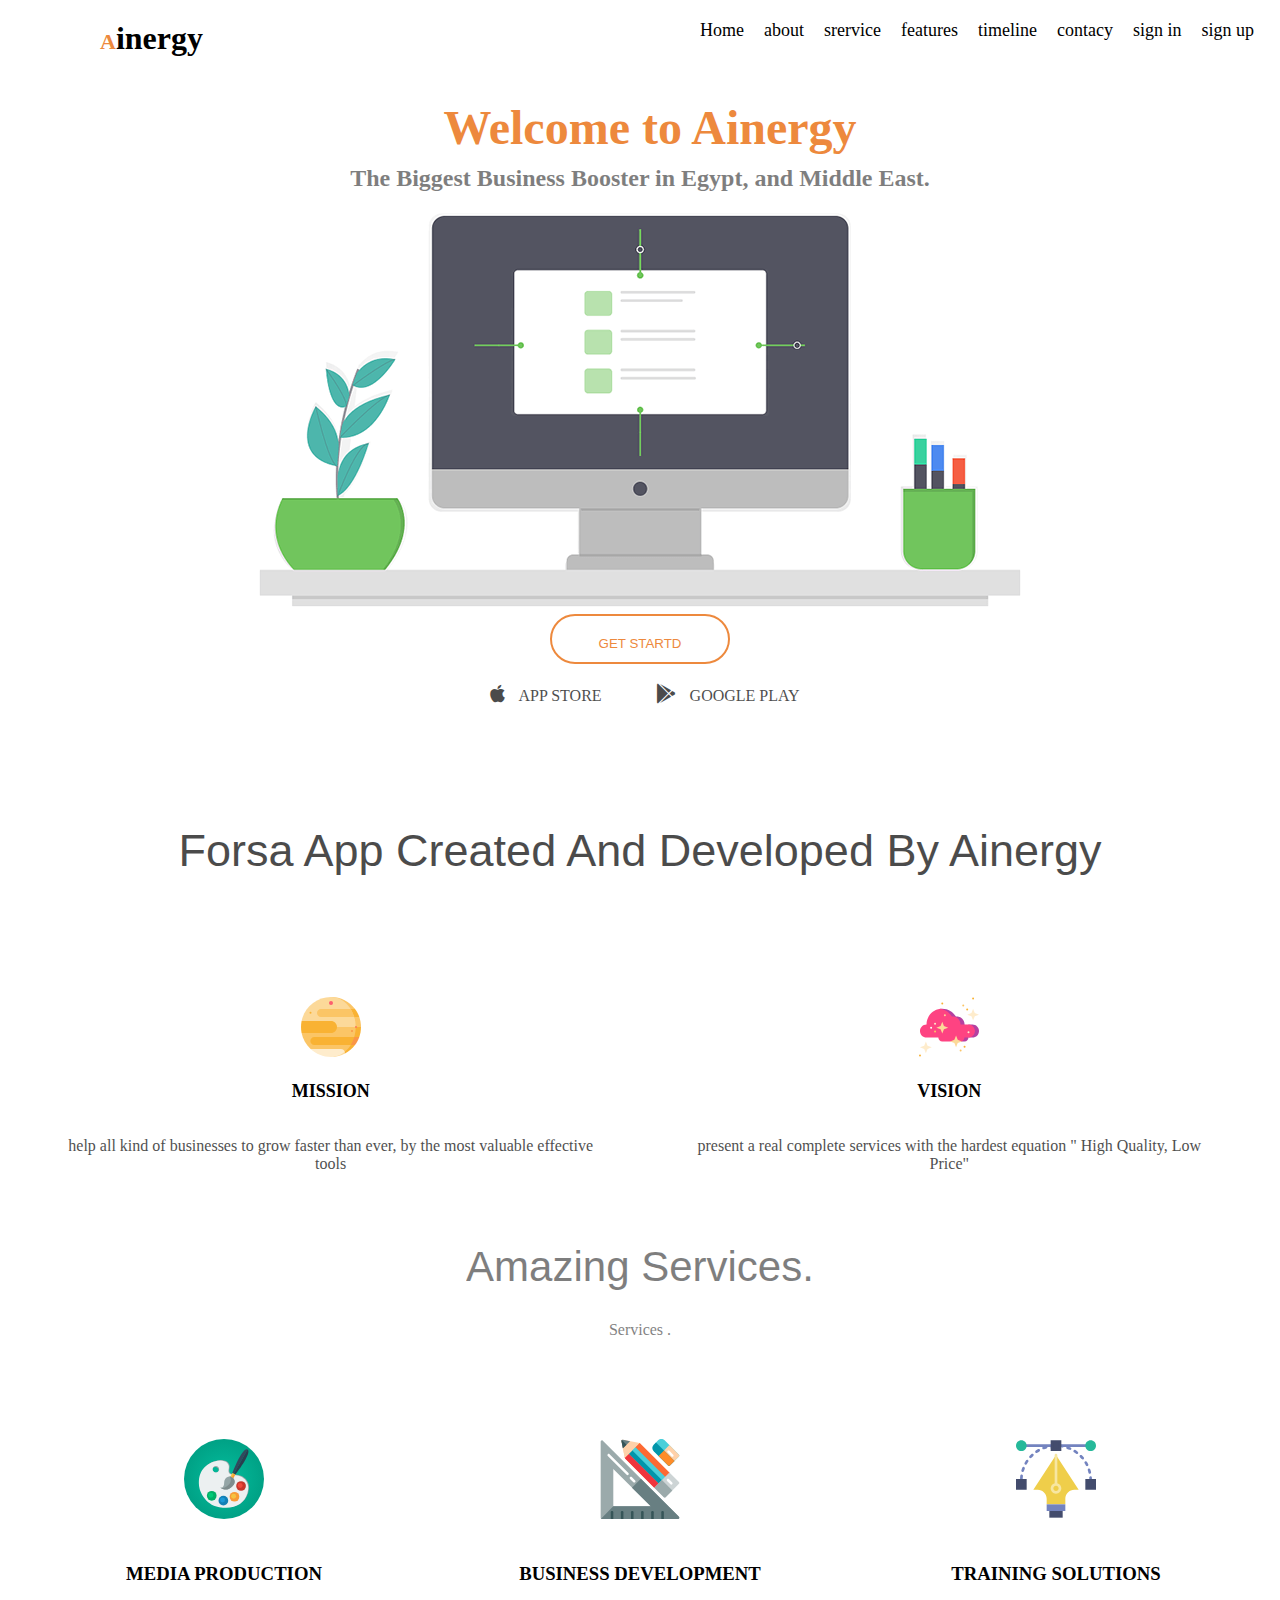
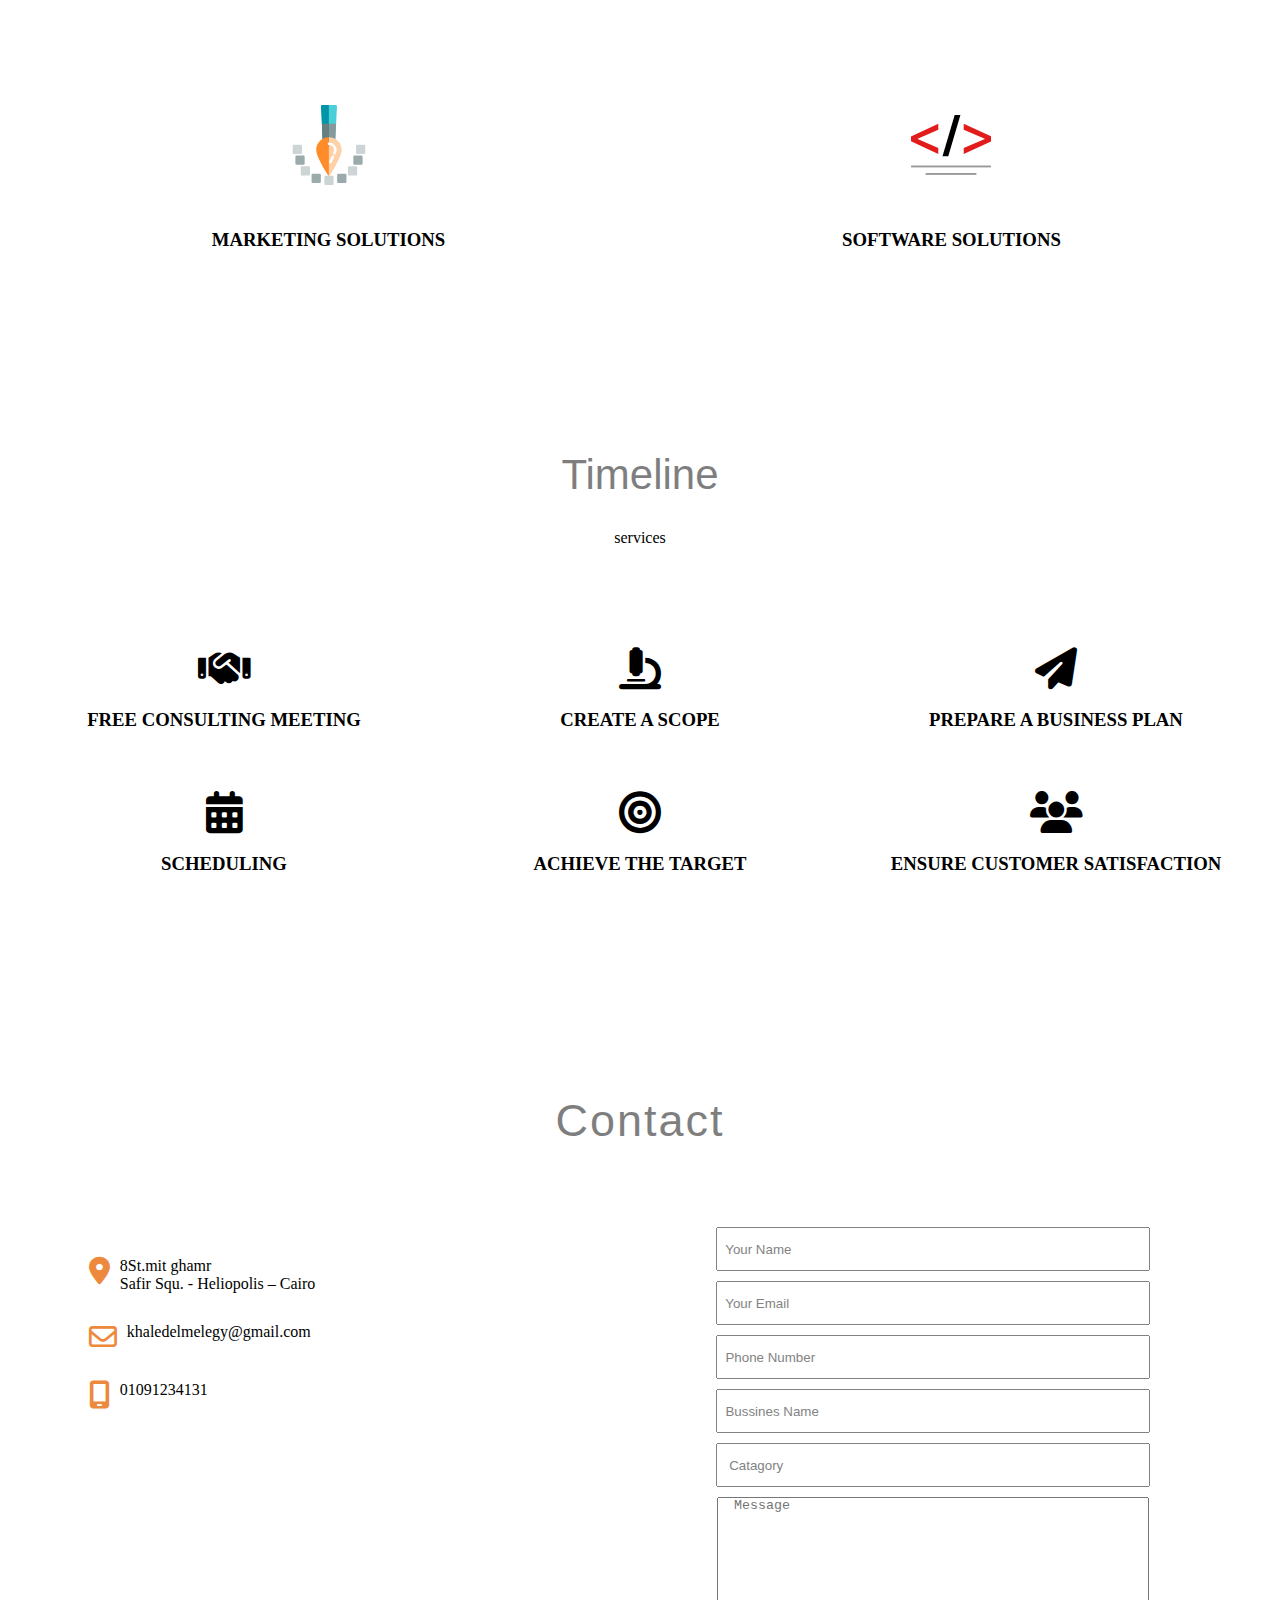
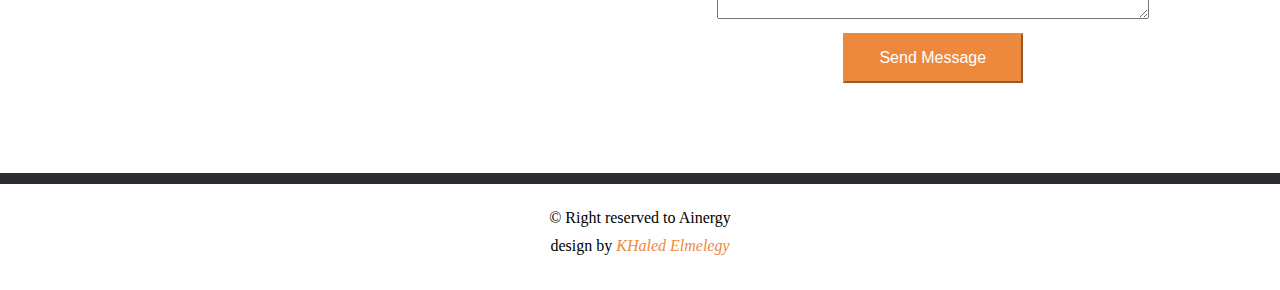
<file: index.html>
<!DOCTYPE html>
<html lang="en">

<head>
    <meta charset="UTF-8">
    <meta name="viewport" content="width=device-width, initial-scale=1.0">
    <title>Ainergy</title>
    <link rel="stylesheet" href="./css/main.css">
    <link rel="stylesheet" href="./css/all.min.css">
</head>


<body>
    <div class="nav">
        <div class="logo">
            <h1>Ainergy</h1>
        </div>
        <div class="links">
            <ul><li><a href="#home">Home</a></li></ul>
            <ul><li><a href="#about">about</a></li></ul>
            <ul><li><a href="">srervice</a></li></ul>
            <ul><li><a href="features">features</a></li></ul>
            <ul><li><a href="#timeline">timeline</a></li></ul>
            <ul><li><a href="contact">contacy</a></li></ul>
            <ul><li><a href="./sigin.html">sign in</a></li></ul>
            <ul><li><a href="./sign up.html">sign up</a></li></ul>
        </div>
        <div class="toggoller">
            <i class="fa-solid fa-bars"></i>
        </div>
    </div>
<div id="home" class="home">
    <div class="header">
        <h1>Welcome to Ainergy</h1>
        <h3>The Biggest Business Booster in Egypt, and Middle East.  </h3>
    </div>
    <div class="homeimg">
        <img src="./css/hero-img.png" alt="">
    </div>
    

    <div class="homebutton">
<a href=""><button>GET STARTD</button></a>
    </div>
    <div class="homeicon">
        <a class="appstore" href=""><i class="fa-brands fa-apple"></i> APP STORE</a>
        <a  class="googleplay" href=""><i class="fa-brands fa-google-play"></i> GOOGLE PLAY</a>
    </div>
</div>
<div id="about" class="about">
    <div class="aboutheader">
        <h1>Forsa App Created And Developed By Ainergy
        </h1>
    </div>
   <div class="row">
    <div class="mission">
        <img src="./css/planet (1).svg" alt="">
        <h2>MISSION</h2>
        <p>help all kind of businesses to grow faster than ever, by the most valuable effective tools

        </p>
    
    </div>
    <div class="VISION">
        <img src="./css/cloud.svg" alt="">
        <h2>VISION</h2>
        <p>present a real complete services with the hardest equation " High Quality, Low Price"

        </p>

    
    </div>
   </div>

</div>
<div id="features" class="features">
    <div class="featuresheader">
        <h1>Amazing Services.
        </h1>
        <p>Services .

        </p>

    </div>
    <div class="cardrow1">
        <div class="card1">
            <img src="./css/paint-palette.svg" alt="">
            <h3>MEDIA PRODUCTION
            </h3>
        </div>
        <div class="card1">
            <img src="./css/design-tool.svg" alt="">
            <h3>BUSINESS DEVELOPMENT  
            </h3>
        </div>
        <div class="card1">
            <img src="./css/vector.svg" alt="">
            <h3> TRAINING SOLUTIONS
            </h3>
        </div>
        
    </div>
    <div class="cardrow2">
        <div class="card2">
            <img src="./css/pixel.svg" alt="">
            <h3>MARKETING SOLUTIONS
            </h3>
        </div>
        <div class="card2">
            <img src="./css/code.svg" alt="">
            <h3>SOFTWARE SOLUTIONS
            </h3>
        </div>
    </div>
</div>

<!-- end features -->


<div id="timeline" class="timeline">
    <div class="timelineheader">
        <h1>Timeline</h1>
        <p>services</p>
    </div>
<div class="cardrow1">
        <div class="card1">
            <i class="fa-solid fa-handshake"></i>
            <h3>FREE CONSULTING MEETING
            </h3>
        </div>
        <div class="card1">
            <i class="fa-solid fa-microscope fa-3x"></i>
            <h3>CREATE A SCOPE
            </h3>
        </div>
        <div class="card1">
            <i class="fa-solid fa-paper-plane fa-3x"></i>
            <h3>PREPARE A BUSINESS PLAN
            </h3>
        </div>
        <div class="card1">
            <i class="fa-solid fa-calendar-days fa-3x"></i>
            <h3>SCHEDULING
            </h3>
        </div>
        <div class="card1">
            <i class="fa-solid fa-bullseye fa-3x"></i>
            <h3>ACHIEVE THE TARGET
            </h3>
        </div>
        <div class="card1">
            <i class="fa-solid fa-users fa-3x"></i>
            <h3>ENSURE CUSTOMER SATISFACTION
            </h3>
        </div>
        

    </div>
    
    
</div>







<div id="contact" class="contact">
    <div class="contactheader">
        <h2>Contact</h2>
       
    </div>
    <div class="contactrow">

        <div class="info">
           <div class="address">
            <i class="fa-solid fa-location-dot"></i>
            <p>8St.mit ghamr <br>
                Safir Squ. - Heliopolis – Cairo</p>
           </div>
           <div class="email">
            <i class="fa-regular fa-envelope"></i>
         <p>khaledelmelegy@gmail.com</p>

           </div>
           <div class="phone">
            <i class="fa-solid fa-mobile-screen"></i>
            <p>01091234131</p>
           </div>


           <div class="social-links">
            <iframe
                src="https://www.google.com/maps/embed?pb=!1m18!1m12!1m3!1d27443.241543036132!2d31.22491780432187!3d30.70700743167966!2m3!1f0!2f0!3f0!3m2!1i1024!2i768!4f13.1!3m3!1m2!1s0x14f7c1c2deeced23%3A0xc3b43fe0733da735!2sMit%20Ghamr%2C%20Madinet%20Mit%20Ghamr%20(Include%20Daqados)%2C%20Mit%20Ghamr%2C%20Dakahlia%20Governorate!5e0!3m2!1sen!2seg!4v1684418840266!5m2!1sen!2seg"
                style="border:0;" allowfullscreen="" loading="lazy"
                referrerpolicy="no-referrer-when-downgrade"></iframe>
        </div>

        </div>

        
        <div class="contactform">
            <input type="text " placeholder="  Your Name">
            <input type="email" placeholder="  Your Email">
            <input type="text" placeholder="  Phone Number">
            <input type="text" placeholder="  Bussines Name">
            <input type="text" placeholder="   Catagory">
            <textarea name="" id="" cols="30" rows="10" placeholder="  Message"></textarea>
            <p><button> Send Message</button></p>
        </div>



    </div>
</div>


<footer class="footer">
    <div class="copyright">
        <p>© Right reserved to Ainergy</p>
        <p>design by <a href=""> KHaled  Elmelegy</a></p>
        </div>
    </footer>
</file>
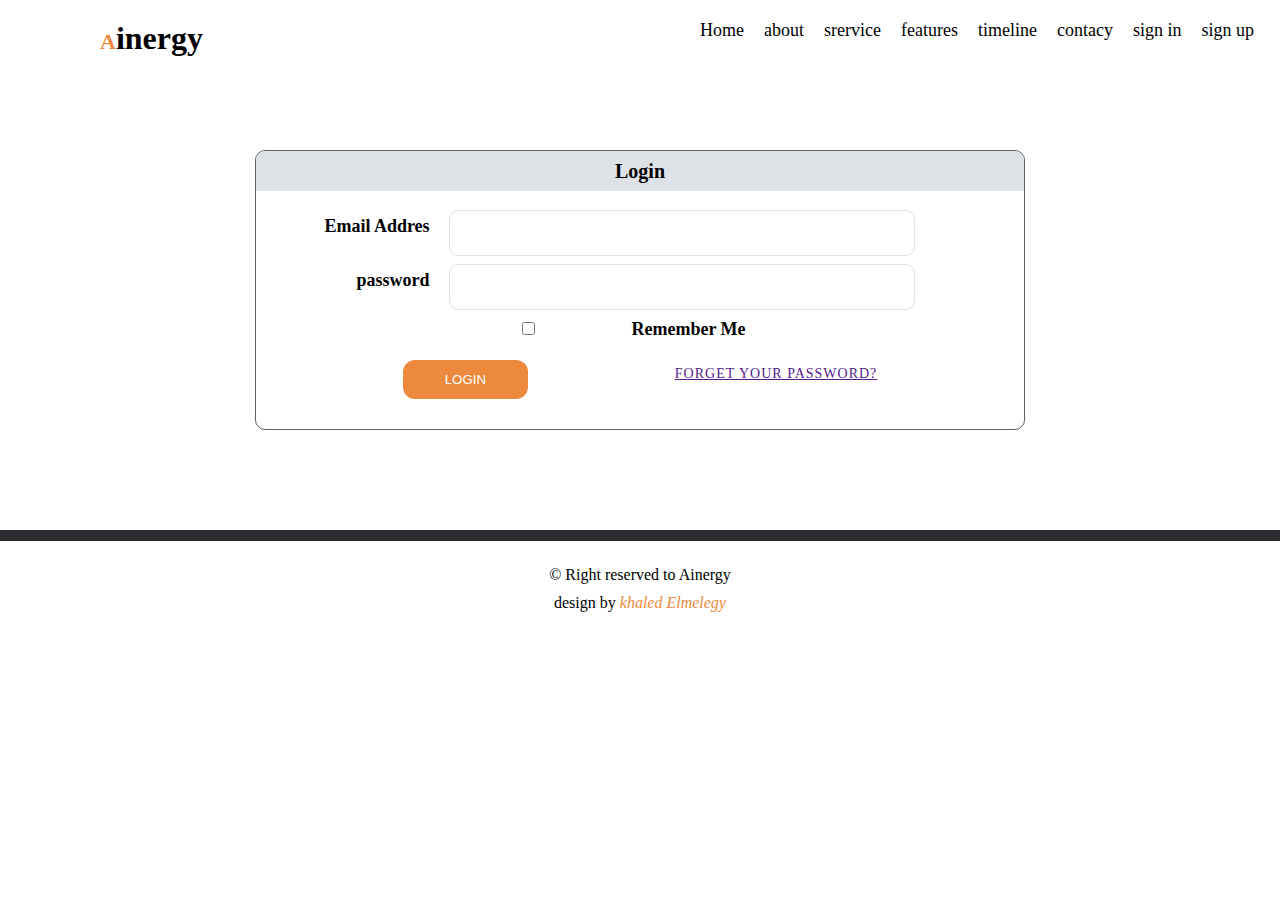
<file: sigin.html>
<!DOCTYPE html>
<html lang="en">

<head>
    <meta charset="UTF-8">
    <meta name="viewport" content="width=device-width, initial-scale=1.0">
    <title>sign in</title>
    <link rel="stylesheet" href="./css/main.css">
    <link rel="stylesheet" href="./css/all.min.css">



</head>

<body>
    <div class="nav">
        <div class="logo">
            <h1>Ainergy</h1>
        </div>
        <div class="links">
            <ul><li><a href="#home">Home</a></li></ul>
            <ul><li><a href="#about">about</a></li></ul>
            <ul><li><a href="">srervice</a></li></ul>
            <ul><li><a href="">features</a></li></ul>
            <ul><li><a href="">timeline</a></li></ul>
            <ul><li><a href="">contacy</a></li></ul>
            <ul><li><a href="./sigin.html">sign in</a></li></ul>
            <ul><li><a href="./sign up.html">sign up</a></li></ul>
        </div>
        <div class="toggoller">
            <i class="fa-solid fa-bars"></i>
        </div>
    </div>
    <div class="signincontainer">
        <div class="loginform">
            <div class="header">
                <p>Login</p>
            </div>
            <div class="signinemail">
                <label for="">Email Addres</label>
                <input type="email">
            </div>
            <div class="signinpassword">
                <label for="">password</label>
                <input type="Password">
            </div>
            <div class="rememberme">
                <input type="checkbox">
                <label> Remember Me</label>
            </div>
            <div class="loginbutton">
                <button>LOGIN</button>
                
                <a href="">  FORGET YOUR PASSWORD?</a>
            </div>
        </div>
    </div>




    <footer class="footer">
        <div class="copyright">
            <p>© Right reserved to Ainergy</p>
            <p>design by <a href=""> khaled Elmelegy</a></p>
            </div>
        </footer>

</body>

</html>
</file>
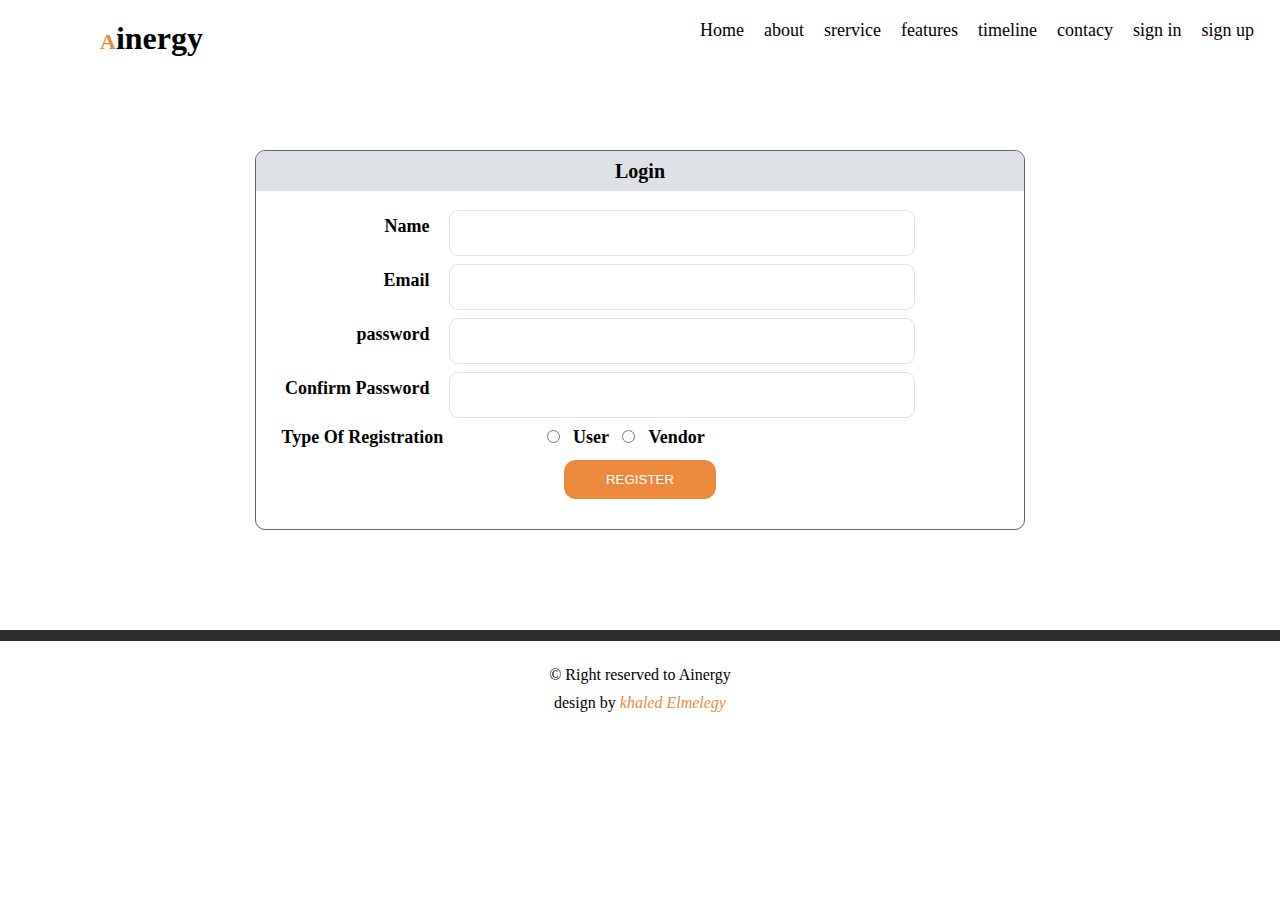
<file: sign up.html>
<!DOCTYPE html>
<html lang="en">

<head>
    <meta charset="UTF-8">
    <meta name="viewport" content="width=device-width, initial-scale=1.0">
    <title>sign up</title>
    <link rel="stylesheet" href="./css/main.css">
    <link rel="stylesheet" href="./css/all.min.css">



</head>

<body>
    <div class="nav">
        <div class="logo">
            <h1>Ainergy</h1>
        </div>
        <div class="links">
            <ul><li><a href="#home">Home</a></li></ul>
            <ul><li><a href="#about">about</a></li></ul>
            <ul><li><a href="">srervice</a></li></ul>
            <ul><li><a href="">features</a></li></ul>
            <ul><li><a href="">timeline</a></li></ul>
            <ul><li><a href="">contacy</a></li></ul>
            <ul><li><a href="./sigin.html">sign in</a></li></ul>
            <ul><li><a href="./sign up.html">sign up</a></li></ul>
        </div>
        <div class="toggoller">
            <i class="fa-solid fa-bars"></i>
        </div>
    </div>

<div class="signincontainer">
        <div class="loginform">
            <div class="header">
                <p>Login</p>
            </div>
           
            <div class="signinemail">
                <label for="">Name</label>
                <input type="text">
            </div>
            <div class="signinpassword">
                <label for="">Email</label>
                <input type="email">
            </div>
           
            <div class="signinpassword">
                <label for="">password</label>
                <input type="Password">
            </div>
            <div class="signinpassword">
                <label for=""> Confirm Password</label>
                <input type="Password">
            </div>
            <div class="raudio">
                <label class="radiolabel">  
                    Type Of Registration
                    </label>   
                   <div class="chosee">
                   
                      <input type="radio" value="User">
                      <label >User</label>
                      <input type="radio" value="vonder">
                      <label >Vendor</label>
                   </div>  
            </div>
            <div class="loginbutton">
                <button>REGISTER</button>
                
               
            </div>
        </div>
    </div>




    <footer class="footer">
        <div class="copyright">
            <p>© Right reserved to Ainergy</p>
            <p>design by <a href=""> khaled Elmelegy</a></p>
            </div>
        </footer>

</body>

</html>
</file>
<file: css/main.css>
*{
    margin: 0px;
    padding: 0;
}

.home{
    margin-bottom: 120px;
}


  
.nav{
    display: flex;
    justify-content: space-between;
    padding-top: 40px;
    height: 60px;
    background-color: #fff;
    z-index: 997;
   position: fixed;
   top: 0px;
   width: 100%;
    padding-top: 20px;
    padding-bottom: 8px;

    
}
.nav .logo{
    width: 45%;
    margin-left: 100px;
}
.nav .logo ::first-letter{
    font-size: 22px;
    color: #ed893d;
}
.nav .links{
    width: 45%;
    display: flex;

}
.nav .links ul{
    list-style-type: none;
}
.nav .links ul a{
    text-decoration: none;
    color: black;
    font-size: 18px;
    margin: 10px;
}
.toggoller i{
    background-color: transparent;
    color: black;
    font-size: 30px;
    margin: 10px;
    display: none;
}
@media(max-width:600px){
    .nav .links{
        display: none;

    }
    .toggoller i{
        display:block;
    }
}

        
        
    

    

.home{
    text-align: center;
    margin-top: 100px;
}
.home .header h1{
    color: #ed893d;
    font-size: 48px;
    font-weight: 700;
    margin: 40px 0px 0px 20px;
}
.home .header h3{
    opacity: .5;
    font-size: 24px;
    margin: 10px 0;
    margin-bottom: 20px;
}
.home .homebutton button{
    padding: 20px;
    width: 180px;
    height: 50px;
    border-radius: 30px;
    color: #ed893d;
    background: #fff;
    border-color: transparent;
    font-weight: 400;
    border: 2px solid #ed893d;

}
.home .homeicon i{
    margin: 0px 10px; 
    font-size: 20px;

}
.home .homeicon a{
    text-decoration: none;
    color: black;
    opacity: .7;
}
.home .homeicon .appstore{
    margin-right: 40px;
}
.home .homeicon{
    margin-top: 20px;
}
@media(max-width:600px){
    .home .header h1{
        margin: 0px 0px px 20px;
    }
    .home .homeicon i{
        margin: 0px 10px; 
        font-size: 30px;

    }
    .home .homeimg img{
        width: 80%;
    }
    .home .header h1{
        font-size: 40px;
    }
    .home .header h3 {font-size: 20px;}
    .home .homeicon i {font-size: 18px;
       margin-top: 30px;
    
    }
    .home .homebutton button{
        margin-top: 30px;
    }
}
   

   
    

/* endhome */



.about .aboutheader h1{
    text-align: center;
    font-family: "Roboto", sans-serif;
    font-weight: 100;
    margin: 80px 0px;
    font-size: 45px;
    opacity: .7;
}
.about .mission{
    width: 45%;
   
    text-align: center;
    padding: 20px 0;
}
.about .mission img{
    height: 60px;
    width: 100px;
    padding: 20px 0px;
}
.about .mission h2{

    padding-bottom: 15px;
    font-size: 18px;
}
.about .mission p{
    opacity: .7; 
/* opacity: تقلل شفافيه; */
padding: 20px;
}
.about .mission:hover{
    box-shadow: 5px 10px 10px 10px #888888;
} 
.about .VISION{
    width: 45%;
    
    text-align: center;
    padding: 20px 0;
}
.about .VISION:hover{
    box-shadow: 5px 10px 10px 10px #888888;
} 
.about .VISION img{
    height: 60px;
    width: 100px;
    padding: 20px 0px;
}
.about .VISION h2{

    padding-bottom: 15px;
    font-size: 18px;
}
.about .VISION p{
    opacity: .7; 
/* opacity: تقلل شفافيه; */
padding: 20px;
}
.about .row{
    display: flex;
    justify-content: space-evenly;
}
@media(max-width:600px){
    .about .aboutheader h1{
        font-size: 35px;
    }
    .about .VISION{
        width: 90%;
    }
    .about .mission{
        width: 90%;
    }
}

/* end about */

.features .featuresheader{
    text-align: center;


}
.features .featuresheader h1{
    font-size: 42px;
    margin: 30px 0;
    font-family: "Roboto", sans-serif;
    opacity: .5;
    font-weight: 100;
}
.features .featuresheader p{
    opacity: .5;
}
.features .cardrow1{
    /* justify-content:لعمل المسافات ; */
    justify-content: space-evenly;
    display: flex;
    margin-top: 80px;
    flex-wrap: wrap;
}
.features .cardrow1 h3{
    margin: 20px 0;
}
.features .cardrow2  h3{
    margin: 20px 0;
}
.features .cardrow1 .card1{
    width: 30%;
    text-align: center;
}
.features .cardrow1 .card1 img{
    width: 100px;
    height: 80px;
    margin: 20px 0;
}
.features .cardrow1 .card1:hover{
    box-shadow: 5px 10px 10px 10px #888888;
   
}
.features .cardrow2{
    /* justify-content:لعمل المسافات ; */
    justify-content: space-evenly;
    display: flex;
    margin-top: 80px;
}
.features .cardrow2 .card2{
    width: 46%;
    text-align: center;
}
.features .cardrow2 .card2 img{
    width: 100px;
    height: 80px;
    margin: 20px 0;
}
.features .cardrow2 .card2:hover{
    box-shadow: 5px 10px 10px 10px #888888;
   
}
@media(max-width:600px){
    .features .cardrow1 .card1{
        width: 90%;
    }
    .features .cardrow2{
        display: none;  
    }
}
/* end feture */
.timeline{
    margin: 180px 0;
}
.timeline .timelineheader{
    text-align: center;


}
.timeline .timelineheader h1{
    font-size: 42px;

    margin: 30px 0;
    font-family: "Roboto", sans-serif;
    font-weight: 100;
    opacity: .5;
}

.timeline .cardrow1{
    /* justify-content:لعمل المسافات ; */
    justify-content: space-evenly;
    display: flex;
    margin-top: 80px;
    flex-wrap: wrap;
}
.timeline .cardrow1 h3{
    margin: 20px 0;
}

.timeline .cardrow1 .card1{
    width: 30%;
    text-align: center;
    margin: 20px 0;
}
.timeline .cardrow1 .card1 i{
   
    font-size: 42px;
}
.timeline .cardrow1 .card1:hover{
    box-shadow: 5px 10px 10px 10px #888888;
   
}
@media(max-width:600px){
    .timeline .cardrow1 .card1{
        width: 90%;
        padding-top: 20px;
    }

}



/* timeline */


.contact{
    margin: 80px 30px;
}



.contact .contactheader{
    text-align: center;
   
}
.contact .contactheader h2{
    font-family: "Roboto", sans-serif;
    font-size: 45px;
    font-weight: 100;
    letter-spacing: 2px;
    margin-bottom: 80px;
    text-transform: capitalize;
    opacity: .5;
}
.contact .contactrow .info i{

    margin: 0px 10px;
    font-size: 28px;
    color: #ed893d;
}

.contact .contactrow .info p{
    align-items: center;
}

.contact .contactrow .info .address ,.email ,.phone{
    display: flex;
    margin: 30px 0px;
}
.contact .contactrow {
    display: flex;
    justify-content: space-evenly;
}

.contact .contactrow .info{
    width: 44%;
  
    
}
.contact .contactrow .contactform{
    width: 44%;
    text-align: center;
}
.contact .contactrow .contactform input{
    width: 80%;
   margin-bottom: 10px;
    height: 40px;
    opacity: .9;
}
.contact .contactrow .contactform input:focus{
    border: 2px solid #ed893d;
    outline: none;
}
.contact .contactrow .contactform  textarea{
    width: 80%;
    height: 120px;
}
.contact .contactrow .contactform p{
    align-items: center;
    text-align: center;
}

.contact .contactrow .contactform button{
    margin: 10px 0px;
   color: #fff;
    background-color: #ed893d;
    width: 180px;
    height: 50px;
    border-color: #ed893d;
    font-size: 16px;
    transition: all .5s;
    
}
.contact .contactrow .contactform button:hover{
    background-color: #92d283;
    border-color: transparent;
}

    
@media (max-width: 600px){
    .contact{
        margin: 0px 30px;
    }
    .contact .contactrow{
        display: block;
    }
    .contact .contactrow .info{
        width: 100%;
    }
    .contact .contactrow .contactform{
        text-align: left;
        width: 100%;
    }
    .contact .contactrow .contactform{
        padding: 20px 0px;}
        .contact .contactrow .contactform input{
            width: 100%;
        }
        .contact .contactrow .contactform  textarea{
            width: 100%;
        }
}

.footer{
    background: #2a2c30;
    padding-top: 1px;
}
.footer .copyright{
    
    background: #fff;
    margin-top: 10px;
    text-align: center;
    padding: 25px
}
.footer .copyright p{
    padding-bottom: 10px;
}
.footer .copyright a{
    text-decoration: none;
    color: #ed893d;
    font-style: italic;
    font-family: cursive;
}








      


.signincontainer {
    margin: auto;
   
      width: 60%;
     
      height: auto;
      border-radius: 10px;
      margin-top: 150px;
      margin-bottom: 100px;
      text-align: center;
      border: 1px #626262 solid;
     
  }
  .signincontainer .header{
      font-size: 20px;
      font-weight: 700;
      line-height: 2;
      background-color:#dee2e6;
      border-radius: 10px 10px 0px 0px;
     
      
  }
  .signincontainer .signinemail{
      margin-top: 20px;
  }
  .signincontainer .loginform .signinemail {
      display: flex;
   
     
  }
  
  .signincontainer .loginform .signinemail input{
      width: 60%;
      height: 40px;
      margin-bottom: 10px;
      border-radius: 8px;
      border-color: transparent;
      outline:1px #dee2e6 solid;
  }
  .signincontainer .loginform .signinemail label{
      width: 20%;
      text-align: end;
      font-size: 18px;
      font-weight: 700;
      padding: 5px 20px;
  }
  .signincontainer .loginform .signinpassword {
      display: flex;
   
     
  }
  .signincontainer .loginform .signinpassword input{
      width: 60%;
      height: 40px;
      margin-bottom: 10px;
      border-radius: 8px;
      border-color: transparent;
      outline:1px #dee2e6 solid;
  }
  .signincontainer .loginform .signinpassword label{
      width: 20%;
      text-align: end;
      font-size: 18px;
      font-weight: 700;
      padding: 5px 20px;
  }
  
  .signincontainer .loginform .rememberme label{
   padding: 0px 12px;
   font-size: 18px;
   font-weight: 700;
  }
  .signincontainer .loginform .rememberme input{
      margin: 0px 80px 0px 0px;
  }
  .signincontainer .loginform .rememberme {
      margin-bottom: 20px;
  }
  
  .signincontainer .loginform .loginbutton{
      display: flex;
      justify-content: space-evenly;
      margin-bottom: 30px;
  }
  .signincontainer .loginform .loginbutton a{
      font-size: 14px;
      font-weight: 100;
      letter-spacing: 1px;
      margin-top: 6px;
  }
  .signincontainer .loginform .loginbutton button{
      padding: 10px 40px;
      background-color: #ed893d;
      color:#fff;
      border-color: transparent;
      border-radius: 12px;
  }
  .signincontainer .loginform .loginbutton button:hover{
      background-color: #0d6efd;
  }
   .raudio{
    display: flex;
    font-size: 18px;
    font-weight: 700;
    justify-content: space-evenly;
    margin-bottom: 12px;
  }
   .raudio .radiolabel{
      width: 30%;
      text-align: start;
  
     
   }
   .raudio .chosee{
      
      width: 60%;
      text-align: start;
   }
  @media (max-width: 900px) {
      .signincontainer{
          width: 80%;
          height: auto;
        }
        
        .signincontainer .loginform .signinemail{
          display: block;
        }
        .signincontainer .loginform .signinemail input{
          display: block;
          margin-bottom: 20px;
          width: 90%;
          margin: auto;
          margin-bottom: 20px;
          margin-top: 20px;
        }
        .signincontainer .loginform .signinpassword{
          display: block;
        }
        .signincontainer .loginform .signinpassword input{
          display: block;
          margin-bottom: 20px;
          width: 90%;
          margin: auto;
          margin-bottom: 20px;
          margin-top: 20px;
        }
        .signincontainer .loginform .rememberme {
          display: flex;
          justify-content: center;
        }
        .signincontainer .loginform .rememberme input{
          margin: 0px 120px 0px 0px;
      }
        .signincontainer .loginform .loginbutton{
          margin-bottom: 20px;
        }
      
  
        .raudio {
          display: block;
        }
        .raudio .chosee{
          text-align: center;
          width: 100%;
          margin-top: 10px;
        }
      
  
  
  
        .raudio {
          display: block;
        }
        .raudio .chosee{
          text-align: center;
          width: 100%;
          margin-top: 10px;
        }
      
  
      
  }
  
  @media (max-width: 650px){
    .signincontainer{
      width: 90%;
      height: auto;
    }
    
    .signincontainer .loginform .signinemail{
      display: block;
    }
    .signincontainer .loginform .signinemail input{
      display: block;
      margin-bottom: 20px;
      width: 90%;
      margin: auto;
      margin-bottom: 20px;
      margin-top: 20px;
    }
    .signincontainer .loginform .signinpassword{
      display: block;
    }
    .signincontainer .loginform .signinpassword input{
      display: block;
      margin-bottom: 20px;
      width: 90%;
      margin: auto;
      margin-bottom: 20px;
      margin-top: 20px;
    }
    .signincontainer .loginform .rememberme input{
      margin: 10px 100px 10px 10px;
    }
    .signincontainer .loginform .loginbutton{
      display: block;
      margin-bottom: 20px;
    }
  
    .signincontainer .loginform .loginbutton a{display: block;}
    .signincontainer .loginform .loginbutton button{
      margin: auto;
      display: block;
      text-align: center;
    }
    .raudio {
      display: block;
    }
    .raudio .chosee{
      text-align: center;
      width: 100%;
      margin-top: 10px;
    }
  
  }
</file>
